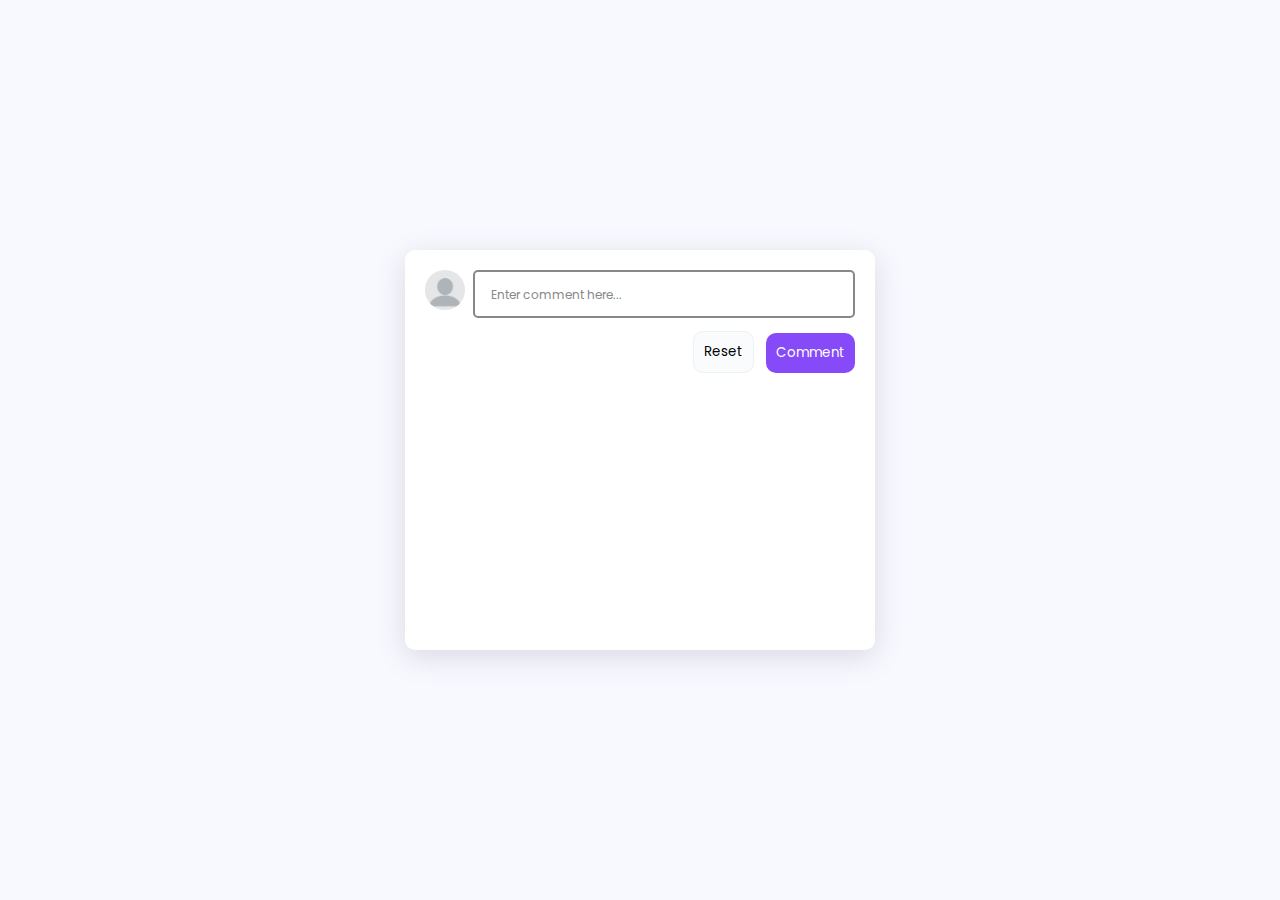
<file: Small_project/comment/index.html>
<!DOCTYPE html>
<html lang="en">

<head>
	<meta charset="UTF-8" />
	<meta name="viewport" content="width=device-width, initial-scale=1.0" />
	<title>Document</title>
	<link rel="stylesheet" href="style.css" />
</head>

<body>
	<div class="discussion">
		<div class="discussion_header">
			<div class="author_pic">
				<img src="profile.webp" alt="" class="avatar" />
			</div>
			<form action="#" id="newcomment_form">
				<div class="md-textbox">
					<textarea id="textarea" class="textarea" name="" id="" cols="30" rows="5"></textarea>
					<label for="">Enter comment here...</label>
				</div>
				<div class="newcomment_toolbar">
					<button type="button" id="reset_Btn">Reset</button>
					<button type="submit" id="comment_Btn">Comment</button>
				</div>
			</form>
		</div>
		<div class="discussion_comments">
		</div>
		<!-- js genereated part.... -->
	</div>
	</div>
	<script src="script.js"></script>
</body>

</html>
</file>
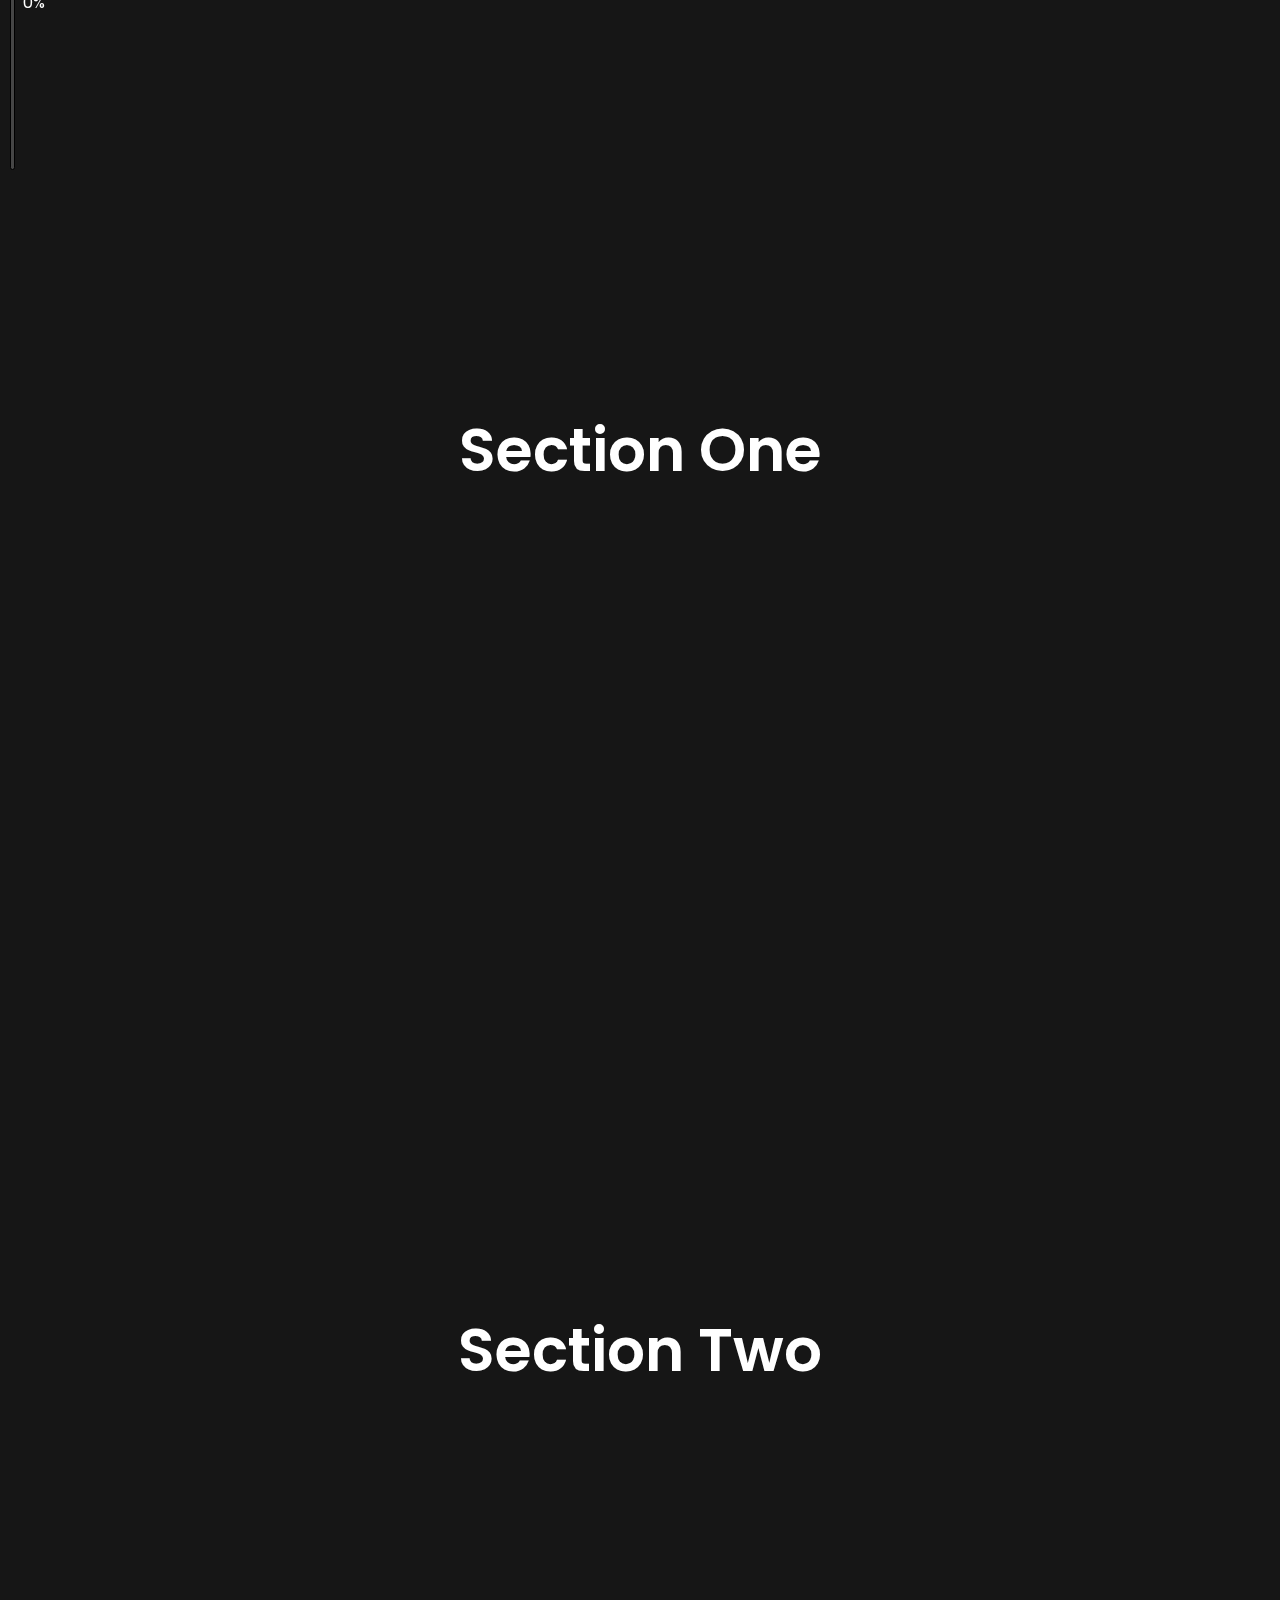
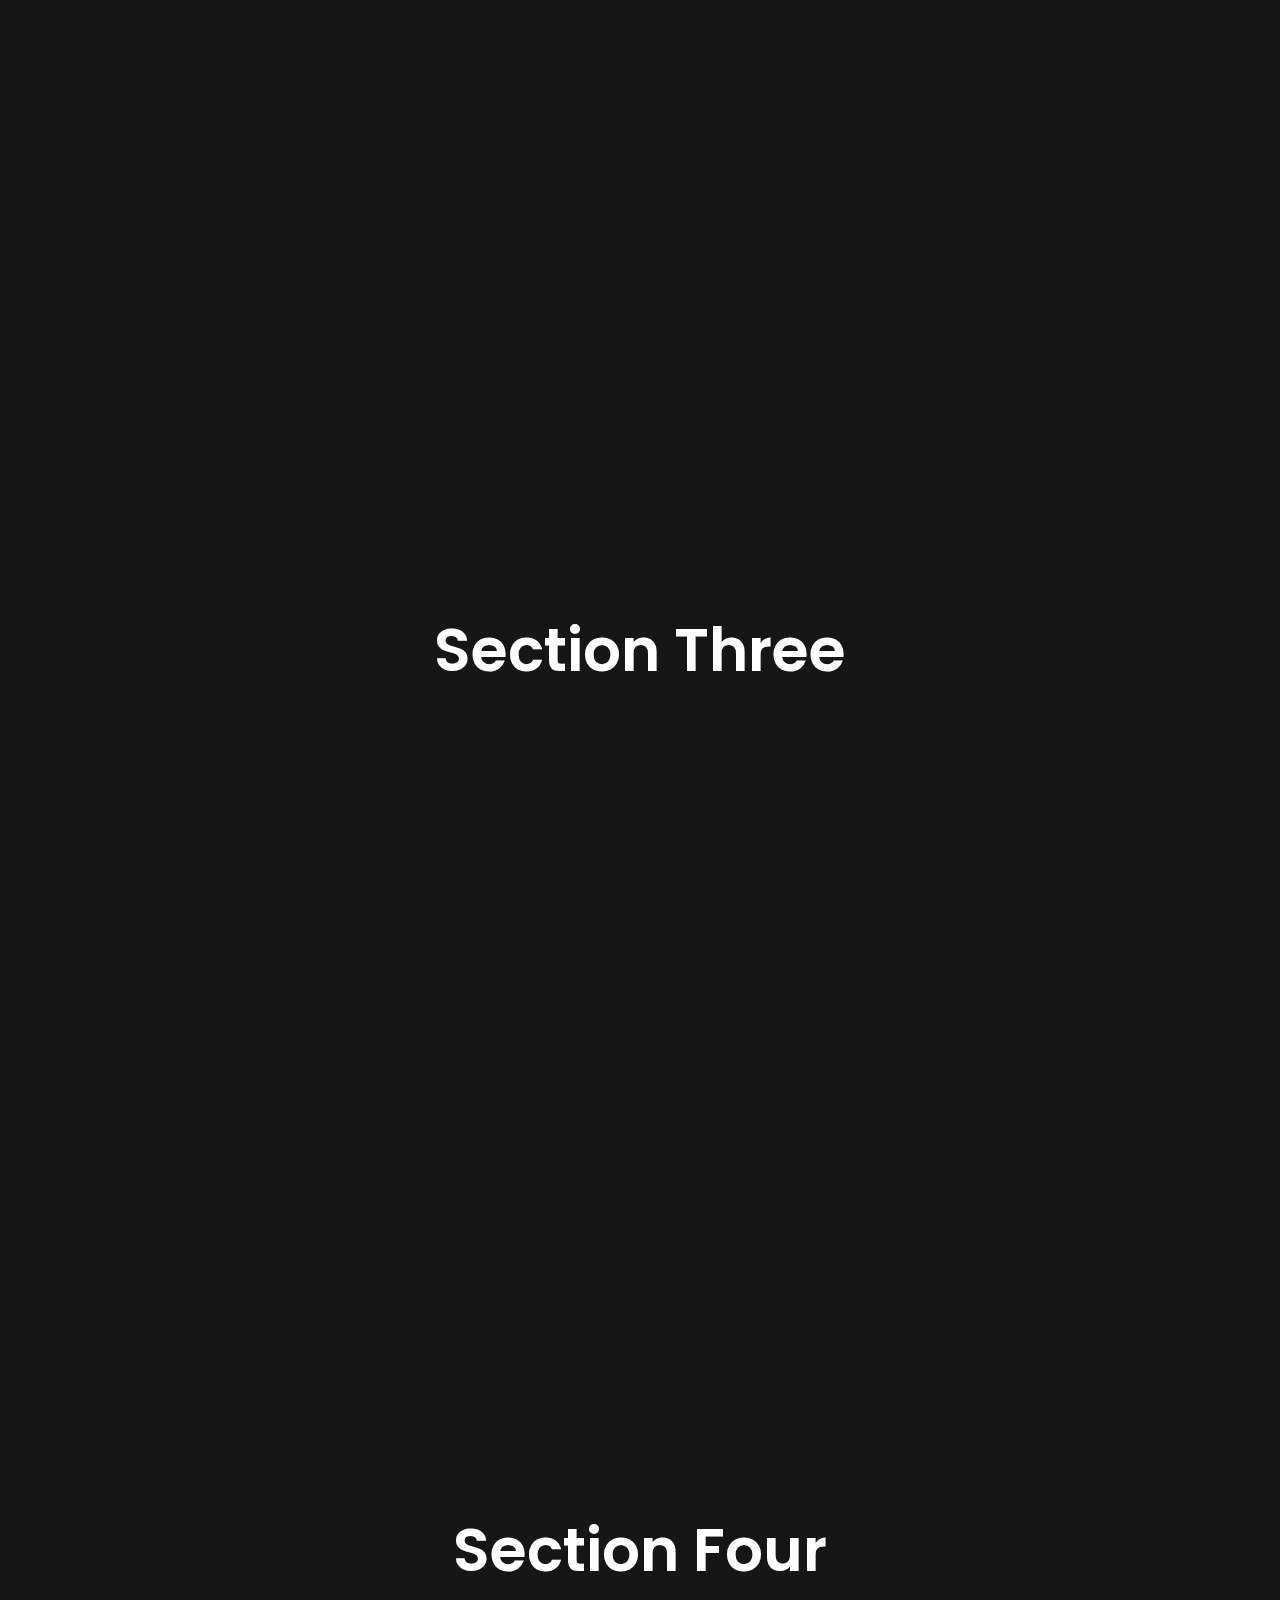
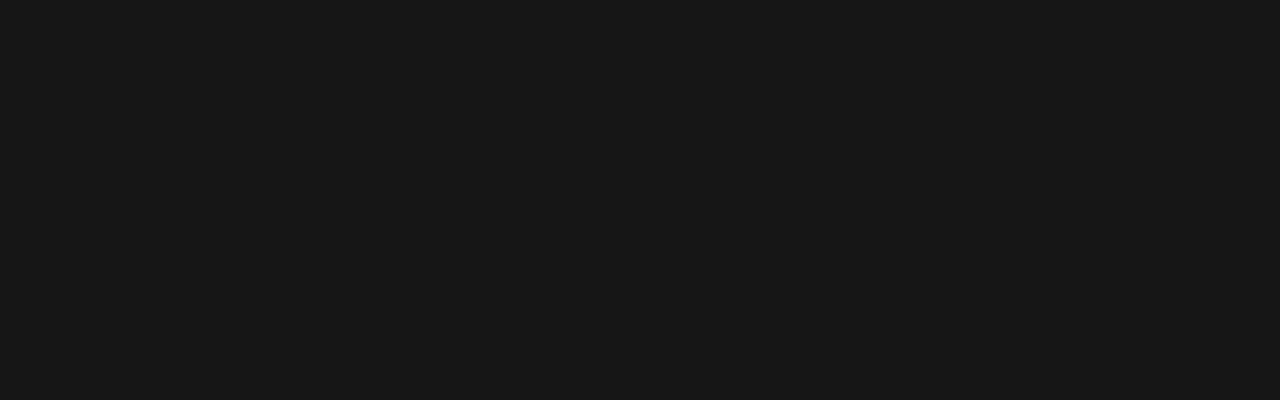
<file: Small_project/customscrollbarmove/index.html>
<!DOCTYPE html>
<html lang="en">

<head>
	<meta charset="UTF-8" />
	<meta name="viewport" content="width=device-width, initial-scale=1.0" />
	<title>Document</title>
	<link rel="stylesheet" href="style.css" />
</head>

<body>
	<section class="section">Section One</section>
	<section class="section">Section Two</section>
	<section class="section">Section Three</section>
	<section class="section">Section Four</section>
	<!-- for custom scroll bar html  -->
	<div class="progress_section">
		<div class="progress_bar_wrap">
			<div class="progress_bar"></div>
		</div>
		<div class="progress_num"></div>
	</div>
	<script src="script.js"></script>
</body>

</html>
</file>
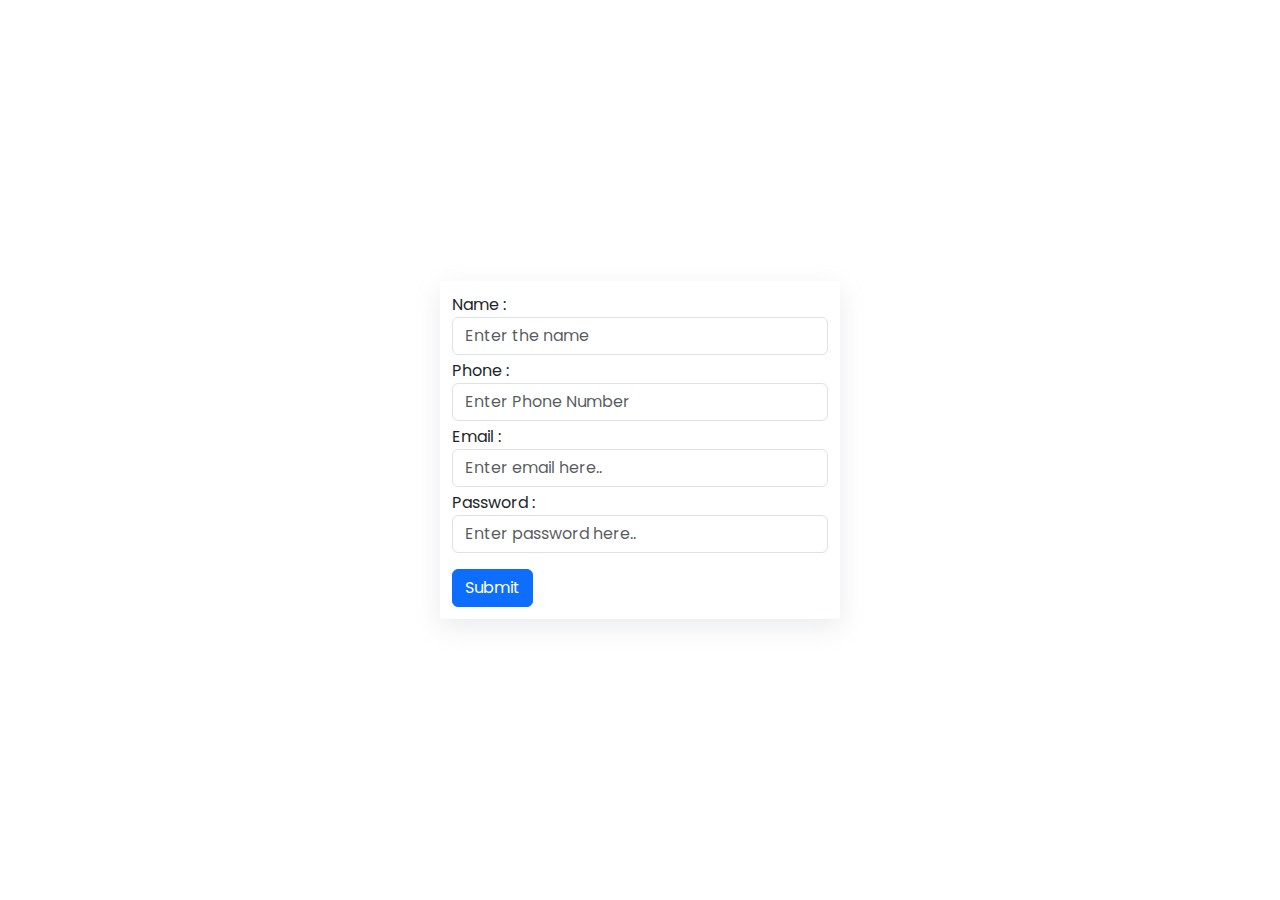
<file: Small_project/inputNextEnterBtn/index.html>
<!DOCTYPE html>
<html lang="en">
<head>
	<meta charset="UTF-8" />
	<meta name="viewport" content="width=device-width, initial-scale=1.0" />
	<title>Document</title>
	<link href="https://cdn.jsdelivr.net/npm/bootstrap@5.3.3/dist/css/bootstrap.min.css" rel="stylesheet" integrity="sha384-QWTKZyjpPEjISv5WaRU9OFeRpok6YctnYmDr5pNlyT2bRjXh0JMhjY6hW+ALEwIH" crossorigin="anonymous">
	<link rel="stylesheet" href="style.css" />
</head>
<body>

	<div class="container">
		<form action="#" id="form">

			<div class="form-group mb-1">
				<label for="name">Name : </label>
				<input type="text" id="name" class="form-control inputField" placeholder="Enter the name"/>
			</div>

			<div class="form-group mb-1 ">
				<label for="name">Phone : </label>
				<input type="text" id="phone" class="form-control inputField" placeholder="Enter Phone Number"/>
			</div>

			<div class="form-group mb-1">
				<label for="email">Email : </label>
				<input type="email" id="email" class="form-control inputField" placeholder="Enter email here.."/>
			</div>

			<div class="form-group mb-3">
				<label for="pwd">Password : </label>
				<input type="password" id="pwd" class="form-control inputField" placeholder="Enter password here.."/>
			</div>
			
			<!-- <input type="text" class="inputField" placeholder="Enter text"/>
			<input type="text" class="inputField" placeholder="Enter text"/>
			<input type="text" class="inputField" placeholder="Enter text"/>
			<input type="text" class="inputField" placeholder="Enter text"/>
			<input type="text" class="inputField" placeholder="Enter text"/> -->
			<button type="submit" class="btn btn-primary submit">Submit</button>
		</form>
	</div>
	
	<script src="https://cdn.jsdelivr.net/npm/bootstrap@5.3.3/dist/js/bootstrap.bundle.min.js" integrity="sha384-YvpcrYf0tY3lHB60NNkmXc5s9fDVZLESaAA55NDzOxhy9GkcIdslK1eN7N6jIeHz" crossorigin="anonymous"></script>
	<script src="script.js"></script>
</body>
</html>
</file>
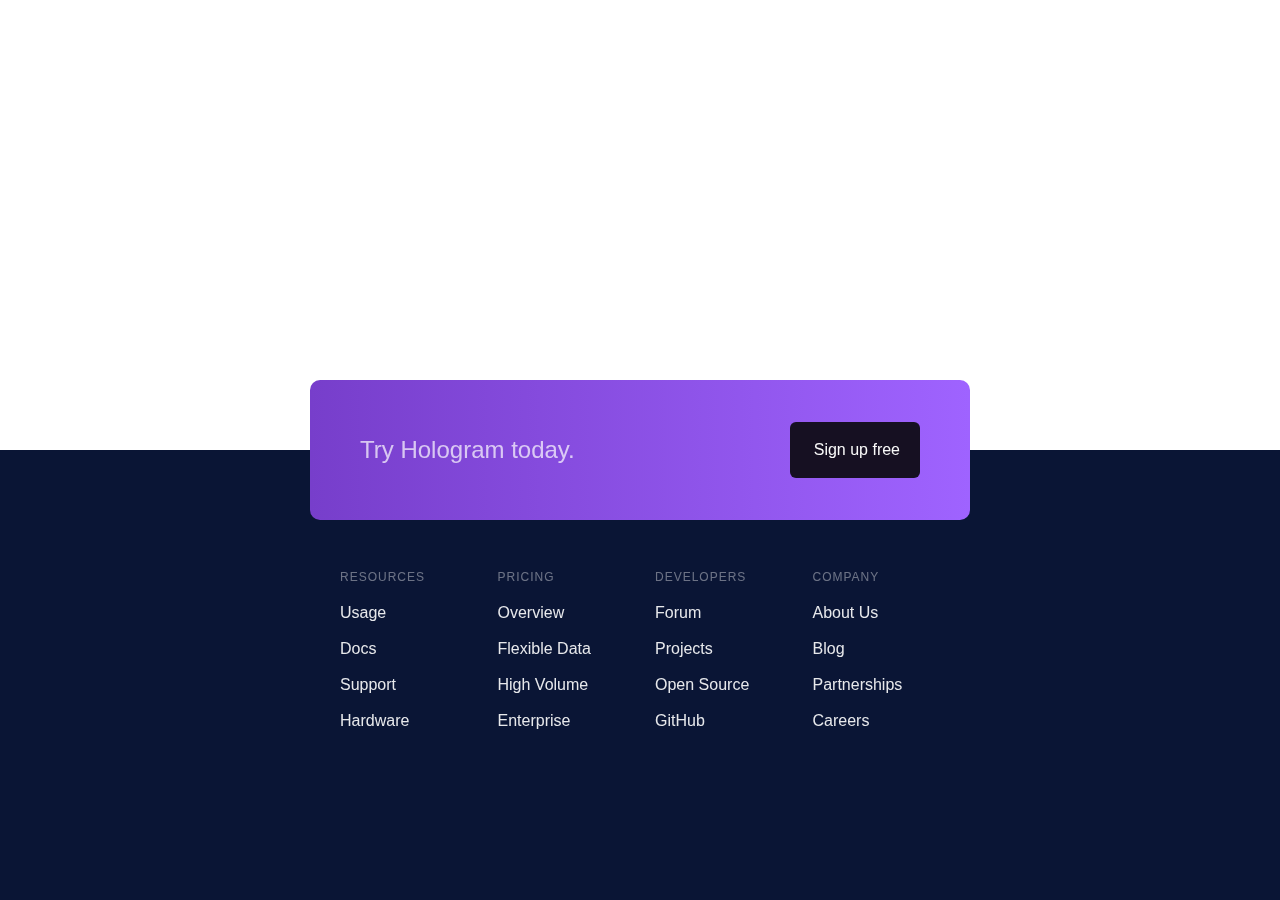
<file: Small_project/modal/index.html>
<!DOCTYPE html>
<html lang="en">

<head>
	<meta charset="UTF-8" />
	<meta name="viewport" content="width=device-width, initial-scale=1.0" />
	<title>Document</title>
	<link rel="stylesheet" href="style.css" />
</head>

<body>
	<section class="page modal-1-page" >
		<div class="modal-1-overlay">
			<div class="modal-1-modal">
				<header>
					<h2>Sign Up</h2>
					<h3>Try Hologram today</h3>
				</header>
				<form>
					<div class="textbox">
						<!-- <span class="material-symbols-outlined">account_circle</span> -->
						<input type="email" placeholder="Email" />
					</div>
					<div class="textbox">
						<!-- <span class="material-symbols-outlined">lock</span> -->
						<input type="password" placeholder="Password" />
					</div>
					<button class="signup-button" type="submit">
						<p>Login In Free</p>
					</button>
				</form>
				<p>No credit card information required</p>
			</div>
		</div>
		<footer class="modal-1-footer">
			<div class="container">
				<article>
					<h2>Try Hologram today.</h2>
					<button class="signup-button signup" type="button"  >
						<p>Sign up free</p>
						<!-- <span class="material-symbols-outlined"> trending_flat </span> -->
					</button>
				</article>
				<section class="top">
					<!-- <img src={logo} /> -->
					<ul>
						<li>
							<h3>Resources</h3>
							<a>Usage</a>
							<a>Docs</a>
							<a>Support</a>
							<a>Hardware</a>
						</li>
						<li>
							<h3>Pricing</h3>
							<a>Overview</a>
							<a>Flexible Data</a>
							<a>High Volume</a>
							<a>Enterprise</a>
						</li>
						<li>
							<h3>Developers</h3>
							<a>Forum</a>
							<a>Projects</a>
							<a>Open Source</a>
							<a>GitHub</a>
						</li>
						<li>
							<h3>Company</h3>
							<a>About Us</a>
							<a>Blog</a>
							<a>Partnerships</a>
							<a>Careers</a>
						</li>
					</ul>
				</section>
			</div>
		</footer>
	</section>
	<script src="script.js"></script>
</body>

</html>
</file>
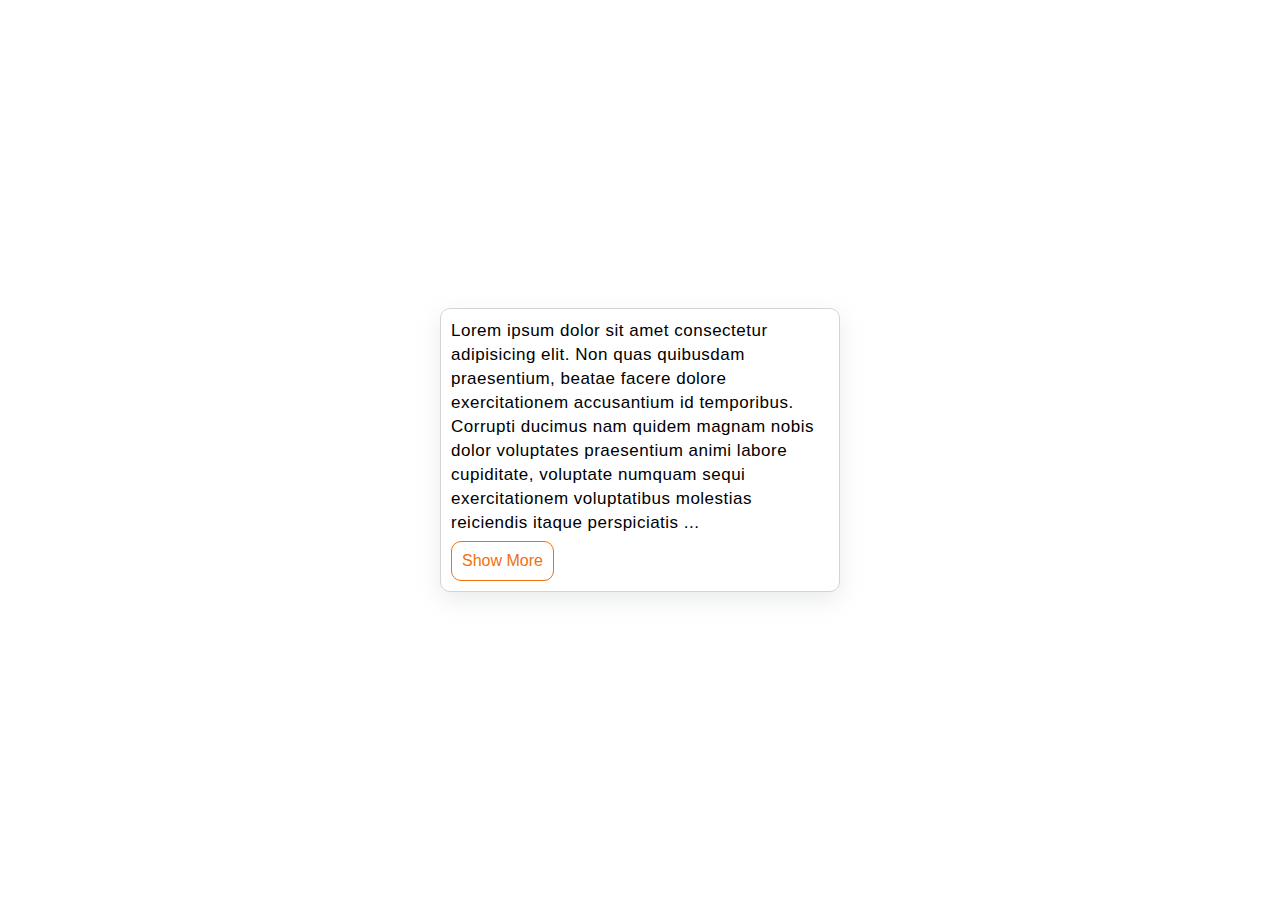
<file: Small_project/showMore/index.html>
<!DOCTYPE html>
<html lang="en">
<head>
	<meta charset="UTF-8" />
	<meta name="viewport" content="width=device-width, initial-scale=1.0" />
	<title>Document</title>
	<link rel="stylesheet" href="style.css" />
</head>
<body>
	
	<div class="container">
		 <div class="container_body">
			<p class="text">Lorem ipsum dolor sit amet consectetur adipisicing elit. Non quas quibusdam praesentium, beatae facere dolore exercitationem accusantium id temporibus. Corrupti ducimus nam quidem magnam nobis dolor voluptates praesentium animi labore cupiditate, voluptate numquam sequi exercitationem voluptatibus molestias reiciendis itaque perspiciatis
				<span class="dot">...</span> 
				<span class="more_text">Lorem ipsum dolor sit amet consectetur adipisicing elit. Possimus incidunt nostrum non debitis culpa? Maiores amet fuga necessitatibus unde culpa!
			  </span> 
		</p>
			<div class="show_btn">
				<button class="show__button" type="button">Show More</button>
			</div>
		 </div>
	</div>




	<script src="script.js"></script>
</body>
</html>
</file>
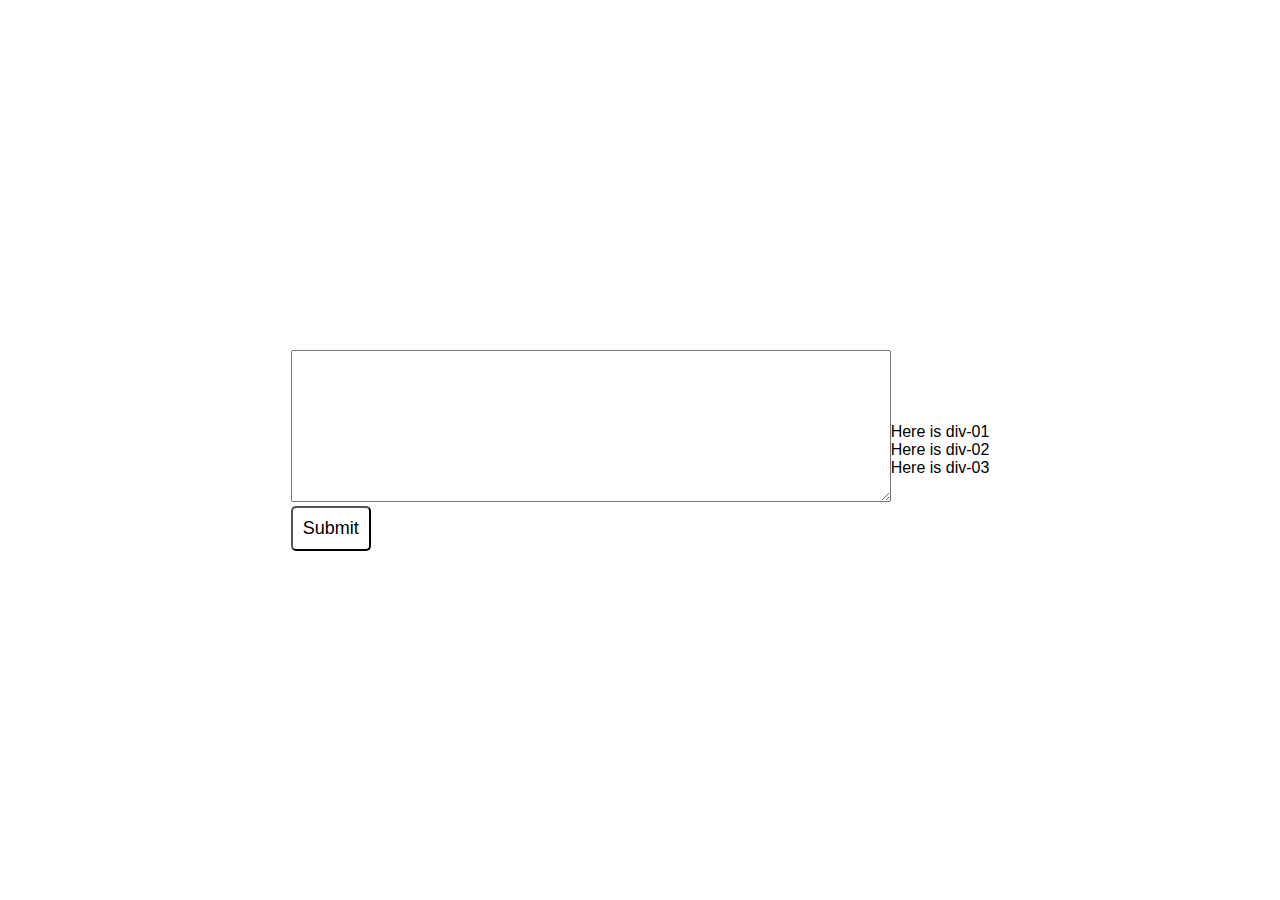
<file: Small_project/textarea_localStorage/index.html>
<!DOCTYPE html>
<html lang="en">

<head>
	<meta charset="UTF-8" />
	<meta name="viewport" content="width=device-width, initial-scale=1.0" />
	<title>Document</title>
	<link rel="stylesheet" href="style.css" />
</head>

<body>
	<div class="container">
		<textarea name="textarea" id="textarea" cols="30" rows="10"></textarea>
		<div class="btn">
			<button id="submit">Submit</button>
		</div>
	</div>


	<article>
		<div id="div-01">
			Here is div-01
			<div id="div-02">
				Here is div-02
				<div id="div-03">Here is div-03</div>
			</div>
		</div>
	</article>


	<script src="script.js"></script>
</body>

</html>
</file>
<file: Small_project/comment/style.css>
@import url(https://fonts.googleapis.com/css?family=Poppins:100,100italic,200,200italic,300,300italic,regular,italic,500,500italic,600,600italic,700,700italic,800,800italic,900,900italic);
*{
	margin: 0;
	padding: 0;
	box-sizing: border-box;
  font-family: 'Poppins';
}
:root{
	--background : #F8F8FF;
	--white : #fff;
	--grey-light : #FAFBFC;
	--grey-border : #ECF1F4;
	--grey-dark : #AEB7C2;
	--primary : #864AF9;
  --box-shadow : rgba(100, 100, 111, 0.2) 0px 7px 29px 0px;
}

	body{
		display: flex;
		align-items: center;
		justify-content: center;
		width: 100%;
		height: 100vh;
		font-size: 16px;
		background: var(--background);
	}

	.avatar{
		border-radius: 50%;
		width: 2.5rem;
		height: 2.5rem;
		object-fit: cover;
	}
	.discussion{
		background: var(--white);
		min-width: 24rem;
    min-height: 25rem;
    max-width: 470px;
		height: 400px;
		overflow: hidden;
		padding: 20px;
		user-select: none;
		border-radius: 10px;
		box-shadow: var(--box-shadow);
	}
	.discussion_header{
		display: flex;
		align-items: flex-start;
		/* justify-content: space-between; */
		gap: 0.5rem;
	}
	#newcomment_form , .textarea{
		width: 100%;
	}
	.textarea{
		background-color: var(--grey-light);
		border-color: var(--grey-border);
		padding: 10px;
		border-radius: 10px;
		resize: none;
		overflow: hidden;
		height: 3rem;

	}
	.textarea:focus{
   outline: none;
	 height: 5rem;
	 border-color: var(--primary);
	}
	.newcomment_toolbar{
		display: flex;
		align-items: flex-end;
		justify-content: end;
		gap: 12px;
	}
	.newcomment_toolbar button{
	  outline: none;
		padding: 10px;
		margin-top:6px;
		border: none;
		background: var(--primary);
		color: var(--white);
		/* font-size: 16px; */
		font-weight: normal;
		border-radius:10px;
		cursor: pointer;
	}
	.newcomment_toolbar button#reset_Btn{
		background: var(--grey-light) !important;
		color: #000;
		border: 1px solid var(--grey-border);
	}


	.md-textbox{
    position: relative;
  }
.md-textbox :is(label){
    position:absolute;
    top: 50%;
    translate: 0 -50%;
    pointer-events: none;
    color: #888888;
    transition: 0.8s;
		font-size: 12px;
}

.md-textbox > label{
    left: 10px;
    translate: 0 -60%;
    padding: 4px 8px;
		font-size: 12px;
}
.md-textbox > textarea{
    overflow: hidden;
    text-overflow: ellipsis;
		padding: 12px;
    border: 2px solid #888888;
    background: transparent;
    border-radius: 5px;

}

/* .md-textbox > :is(textarea:focus, .has-value) ~ label{
	background-color: var(--primary);
	border: 1px solid var(--grey-border);
   color: #fff;
	 border-radius: 20px;
   translate: 0 -52px;
} */
.md-textbox > textarea:focus ~ label,
.md-textbox > .has-value ~ label {
    background-color: var(--primary);
    border: 1px solid var(--grey-border);
    color: #fff;
    border-radius: 20px;
    transform: translateY(-52px); 
}

/* .md-textbox > textarea:focus ~ .avatar{
	border: 2px solid var(--primary);
		padding: 3px;
} */

.discussion_comments{
	margin-top: 10px;
	/* box-shadow: var(--box-shadow); */
	padding: 0 10px 0 0;
	border-radius: 10px;
	width: 450px;
	height: 259px;
	overflow-x: hidden;
	overflow-y: auto;
	text-align: center;
}
.discussion_comments::-webkit-scrollbar {
  width: 0.5em;
}
 
.discussion_comments::-webkit-scrollbar-track {
  box-shadow: inset 0 0 3px rgba(0, 0, 0, 0.1);
	border-radius: 20px;
	background-color: var(--grey-border);
}
 
.discussion_comments::-webkit-scrollbar-thumb {
  background-color: var(--primary);
	border-radius: 20px;
}
.discuss_container{
	display: flex;
	gap: 10px;
	border-bottom: 1px solid var(--grey-border);
  padding-bottom: 10px;
}
.discuss_container:not(:first-child){
	padding-top:10px;
}
.user_name{
	display: flex;
	align-items: center;
	justify-content: space-between;
}
.user_name h3{
	font-weight: 500;
	font-size: 15px;
}
.user_name .comment_time{
		color: var(--grey-dark);
		font-size: 12px;
}
.comment_box p{
	text-align: left;
	font-size: 12px;
}
.username_comment_maindiv{
	display: flex;
	flex-direction: column;
	width: 100%;
}
.profile_imgg img{
  padding : 3px;
	border : 2px solid var(--primary);
}
</file>
<file: Small_project/customscrollbarmove/style.css>
@import url(https://fonts.googleapis.com/css?family=Poppins:100,100italic,200,200italic,300,300italic,regular,italic,500,500italic,600,600italic,700,700italic,800,800italic,900,900italic);
*{
	margin: 0;
	padding: 0;
	box-sizing: border-box;
	font-family: Poppins;
}
body{
	overscroll-behavior-y: none;
}
.section{
	height: 100vh;
	width: 100%;
  display: flex;
	align-items: center;
	justify-content: center;
	font-size: 60px;
	color: #fff;
	font-weight: 600;
	background-color: #161616;
}
/* .section:nth-child(even){
	background-color: #161616;
	color: #fff;
} */
.progress_section{
	position: fixed;
	left: 10px;
	top: -10px;
	width: 60px;
	height: 20%;
	display: flex;
	justify-content: space-between;
	will-change: transform;
	transition: 0.3s ease-out;

}
.progress_bar_wrap{
	position: relative;
	width: 5px;
	border: 1px solid #000;
	border-radius: 10px;
	overflow: hidden;
	background-color: rgb(70, 70, 70);

}
.progress_bar{
	position:absolute;
	bottom: 0;
	width: 100%;
	height: 0%;
	background-color: rgb(189, 189, 189);
	
}
.progress_num{
	color: #fff;
	left: 13px;
  position: absolute;
}
body::-webkit-scrollbar{
	display: none;
}
</file>
<file: Small_project/inputNextEnterBtn/style.css>
@import url(https://fonts.googleapis.com/css?family=Poppins:100,100italic,200,200italic,300,300italic,regular,italic,500,500italic,600,600italic,700,700italic,800,800italic,900,900italic);
*{
	margin: 0;
	padding: 0;
	box-sizing: border-box;
	font-family: 'Poppins';
}
body{
	width: 100%;
	height: 100vh;
	display: flex;
	align-items: center;
	justify-content: center;
}
.container{
	box-shadow: rgba(149, 157, 165, 0.2) 0px 8px 24px;
	width: 400px;
	padding: 12px;
}

/* .inputField {
	width: 100%;
	padding: 10px;
	border-radius: 10px;
	outline: none;
	border: 1px solid #232323;
	margin-bottom: 10px;
} */
/* .submit{
	background: none;
	outline: none;
	border: none;
	padding: 8px;
	font-size: 16px;
	background: paleturquoise;
	border-radius: 10px;
} */
</file>
<file: Small_project/modal/style.css>
*{
	margin: 0;
	padding: 0;
	box-sizing: border-box;
	font-family: Arial, Helvetica, sans-serif;
}
.overlay , .modal{
	position: fixed;
	transition: 0.5s;
	opacity: 0;
	visibility: hidden;
}
@keyframes overlay-in {
	0%{scale:  0 0.004;}
	33%{scale: 1 0.004;}
	66%, 100%{scale: 1 1;}
}
.overlay{
	z-index: 1;
	inset: 0;
	background: rbg(0 0 0 /75%);
}
.overlay.open{
	visibility: visible;
	opacity: 1;
	animation: overlay-in 1s both;
}
@keyframes modal-in {
	0%, 66%{
		opacity: 0;
		visibility: hidden;
		translate: -50% -40%;
	}
	100%{
		opacity: 1;
		visibility: visible;
	}
}
.modal{
	z-index: 2;
	width: 450px;
	top: 50%;
	left: 50%;
	background: #fff;
	border-radius: 12px;
	padding: 0 40px 50px;
	translate: -50% -50%;
	box-shadow: 0 10px 30px rgb(0 0 0 / 24%);
}
.overlay.open .modal{
	opacity: 1;
	visibility: visible;
	animation: modal-in 1s;
}

body {
  margin: 0;
  background: #000000;
  color: #f9f9f9;
  font-family: "Euclid Circular A", "Poppins";
}

.page {
  width: 100vw;
  height: 100vh;
  display: grid;
  place-items: center;
}
.page.modal-1-page {
  background: #ffffff;
}

.container {
  max-width: 700px;
  margin: 0 auto;
}

.modal-1-footer {
  position: fixed;
  left: 0;
  bottom: 0;
  right: 0;
  height: 50vh;
  padding-bottom: 20px;
  background: #0a1535;
  color: #f9f9f9;
}

.modal-1-footer article {
  display: flex;
  flex-direction: column;
  align-items: center;
  justify-content: space-between;
  gap: 16px;
  padding: 20px 50px 40px;
  margin: -99px 20px 20px;
  border-radius: 10px;
  background: linear-gradient(90deg, #773ecb, #9f63ff);
}

.modal-1-footer article h2 {
  font-weight: 400;
  color: rgb(255 255 255 / 70%);
}

.signup-button {
  display: flex;
  align-items: center;
  justify-content: space-between;
  gap: 10px;
  padding: 0 20px 0 20px;
  width: 100%;
  height: 56px;
  background: #161022;
  border: 0;
  border-radius: 6px;
  color: #f9f9f9;
  font-family: inherit;
  font-size: 16px;
}

.modal-1-footer section {
  padding: 0 50px;
}

.modal-1-footer section.top {
  padding-top: 30px;
  margin-bottom: 48px;
}

.modal-1-footer section.top img {
  display: block;
  height: 30px;
  margin: 0 0 30px;
}

.modal-1-footer section.top ul {
  list-style: none;
  padding: 0;
  margin: 0;
  display: grid;
  gap: 30px;
  grid-template-columns: repeat(2, 1fr);
}

@media (width > 480px) {
  .modal-1-footer article button {
    width: 70%;
  }

  .modal-1-footer section.top ul {
    padding-right: 10%;
  }
}

@media (width < 600px) {
	.modal-1-footer {
		height: 75vh;
	}
}
@media (width > 600px) {
	
  .modal-1-footer article {
    flex-direction: row;
    min-height: 140px;
    margin: -70px 20px 20px;
    padding: 30px 50px 30px;
  }

  .modal-1-footer article button {
    width: auto;
    padding: 0 20px 0 24px;
  }

  .modal-1-footer section.top ul {
    grid-template-columns: repeat(4, 1fr);
    padding-right: 0;
  }
}

.modal-1-footer section.top ul li a {
  display: block;
  margin-bottom: 18px;
  color: rgb(255 255 255 / 90%);
}

.modal-1-footer section.top h3 {
  color: rgb(255 255 255 / 40%);
  font-weight: 400;
  text-transform: uppercase;
  font-size: 12px;
  letter-spacing: 1px;
  margin-bottom: 20px;
}

.modal-1-overlay,
.modal-1-modal {
  position: fixed;
  opacity: 0;
  visibility: hidden;
  transition: 0.5s;
}

@keyframes overlay-in {
  0% {
    scale: 0 0.004;
  }
  33% {
    scale: 1 0.004;
  }
  66%,
  100% {
    scale: 1 1;
  }
}

.modal-1-overlay {
  z-index: 1;
  top: 0;
  left: 0;
  right: 0;
  bottom: 0;
  background: rgb(0 0 0 / 75%);
  display: grid;
  place-items: center;
}

.modal-1-overlay.open {
  visibility: visible;
  opacity: 1;
  animation: overlay-in 1s both;
}

@keyframes modal-in {
  0%,
  66% {
    opacity: 0;
    visibility: hidden;
    translate: -50% -40%;
  }
  100% {
    opacity: 1;
    visibility: visible;
  }
}

.modal-1-modal {
  z-index: 2;
  width: 430px;
  top: 50%;
  left: 50%;
  background: #ffffff;
  border-radius: 12px;
  padding: 0 40px 50px;
  translate: -50% -50%;
  box-shadow: 0 10px 30px rgb(0 0 0 / 24%);
}

.modal-1-overlay.open .modal-1-modal {
  opacity: 1;
  visibility: visible;
  animation: modal-in 1s;
}

.modal-1-modal header {
  background: linear-gradient(90deg, #773ecb, #9f63ff);
  margin: -85px -20px 30px;
  border-radius: 12px;
  height: 170px;
  display: flex;
  justify-content: center;
  flex-direction: column;
  padding-left: 40px;
  box-shadow: 0 16px 30px rgb(0 0 0 / 12%);
}

.modal-1-modal h2 {
  margin-bottom: 10px;
  font-size: 29px;
}

.modal-1-modal h3 {
  opacity: 0.45;
  font-weight: 400;
}

.modal-1-modal form {
  display: grid;
  gap: 16px;
}

.modal-1-modal .textbox {
  position: relative;
  width: 100%;
  height: 56px;
  display: flex;
  align-items: center;
}

.modal-1-modal .textbox span {
  position: relative;
  z-index: 1;
  left: 16px;
  font-size: 20px;
  color: #96939c;
  pointer-events: none;
}

.modal-1-modal input {
  position: absolute;
  top: 0;
  left: 0;
  right: 0;
  border: 0;
  background: #ececec;
  height: 56px;
  border-radius: 6px;
  font-family: inherit;
  padding: 0 16px 0 44px;
  font-size: 16px;
}

.modal-1-modal input::placeholder {
  color: #96939c;
}

.modal-1-modal > p {
  color: #96939c;
  margin: 30px 0 0;
}
</file>
<file: Small_project/showMore/style.css>
:root{
  --primary : #5f5dFE;
	--primary-darker : #4F4DFE;
	--bg : #EFF3F4;
	--white : #FFF;
	--profile-bg : #FFFFFD;
	--social-bg : #F9FAFC;
  --highlight-bg : #F9FAFC;
	--text-bg : #878789;
	--text : #797C83;
	--border-color: #f4f4f4;
	--social-color : #6B6C6E;
	--active : #7774B5;
	--tab-bg : #EBE9FF;
	--tabs-border : #F2F6F5;
	--tab-width : 7rem;
	--tab-gap: 0rem;
	--tab-radius: 0.4rem;
	--scrollbar-thumb: #e4e3f3;
	--scrollbar-bg : #F2F6F5;
	--box-shadow: 0 0 10px rgba(0,0,0,0.1);
}
*{
	margin: 0;
	padding: 0;
	box-sizing: border-box;
	font-family: sans-serif;
}
body{
	width: 100%;
	height: 100vh;
	display: flex;
	align-items: center;
	justify-content: center;
}
ul li{
	list-style-type: none;
}



.container{
	width: 400px;
	border: 1px solid #d3d3d3;
	padding: 10px;
	border-radius: 10px;
	box-shadow: rgba(149, 157, 165, 0.2) 0px 8px 24px;
	
}
.container .container_body p{
	font-size: 17px;
	font-weight: normal;
	line-height: 24px;
  letter-spacing: 0.5px;
	padding-bottom: 10px;
	max-height: 222px;
	height: 222px;
}

.container .container_body p::-webkit-scrollbar{
	width: 0.5rem;
	height: 0.5rem;
	background: var(--scrollbar-bg);
	border-radius: 9.99rem;
}
.container .container_body p::--webkit-scrollbar-thumb{
	background: var(--scrollbar-thumb);
	border-radius: 9.99rem;
}


.container .container_body .show_btn button{
	outline: none;
	background: none;
  border: 1px solid rgb(241, 112, 14);
	padding: 10px;
	font-size: 16px;
	font-weight: normal;
	border-radius: 10px;
	color: rgb(241, 112, 14);
}

.more_text{
	display: none;
}
.text.textMore {
  overflow-y: scroll; 
}

.text.textMore .more_text{
	display: block;
}
</file>
<file: Small_project/textarea_localStorage/style.css>
*{
	padding: 0;
	margin: 0;
	box-sizing: border-box;
	font-family: Verdana, Geneva, Tahoma, sans-serif;
}

body{
	display: flex;
	align-items: center;
	justify-content: center;
	width: 100%;
	height: 100vh;

}
.container{
	width: 600px;
}
.container textarea{
	width: 100%;
	height: 100%;
}
.btn button{
	padding: 10px;
	font-size: 18px;
	font-weight: normal;
	border-radius: 5px;
	background: none;
	
}
</file>
